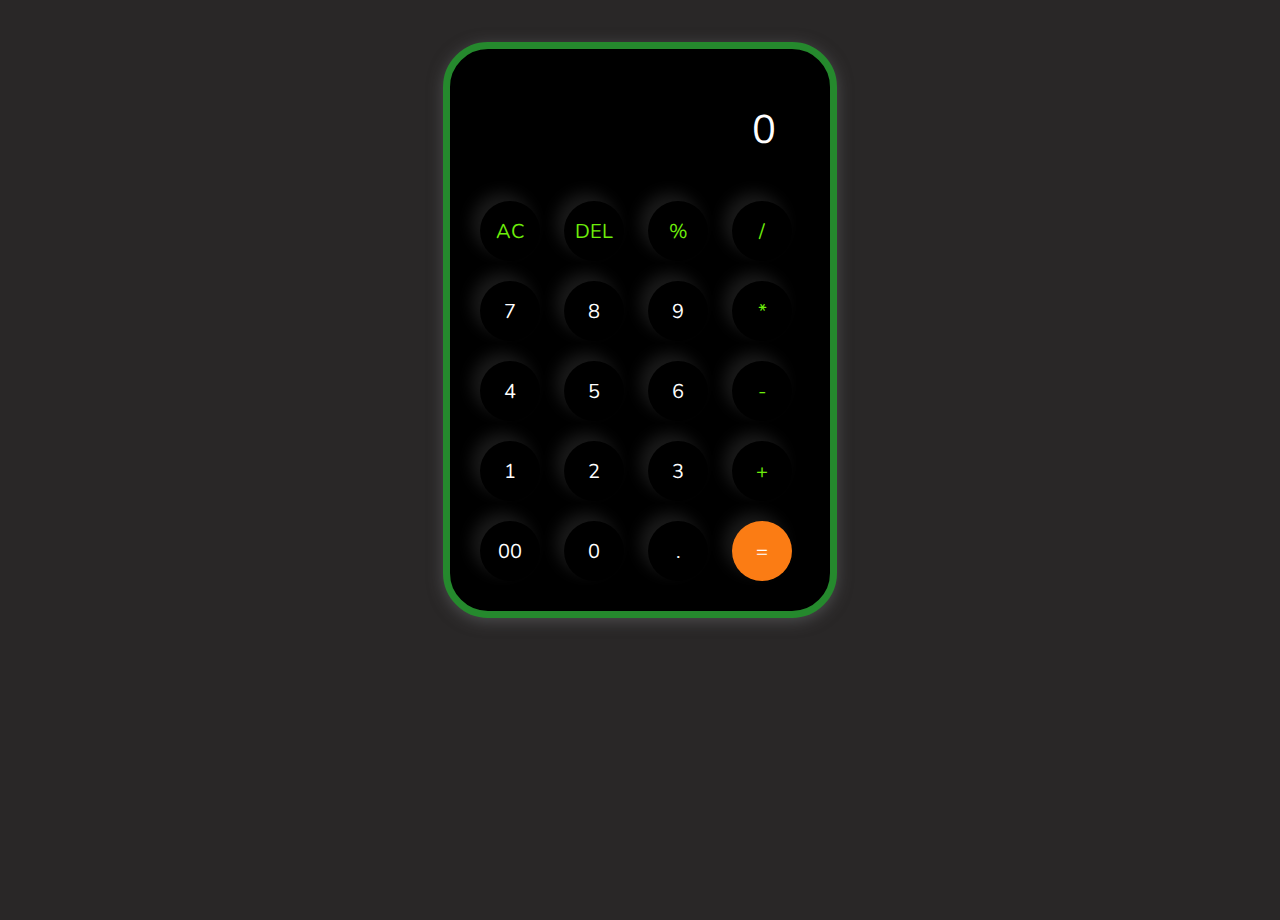
<file: Level-1_Task-03-Calculator/index.html>
<!DOCTYPE html>
<html lang="en">
  <head>
    <meta charset="UTF-8" />
    <meta name="viewport" content="width=device-width, initial-scale=1.0" />
    <title>Calculator-Talha Zain</title>
    <link rel="stylesheet" href="style.css" />
  </head>
  <body>
    <div class="container">
      <div class="calculator">
        <input type="text" id="inputBox" placeholder="0" />
        <div>
          <button class="operator">AC</button>
          <button class="operator">DEL</button>
          <button class="operator">%</button>
          <button class="operator">/</button>
        </div>
        <div>
          <button class="button">7</button>
          <button class="button">8</button>
          <button class="button">9</button>
          <button class="operator">*</button>
        </div>
        <div>
          <button class="button">4</button>
          <button class="button">5</button>
          <button class="button">6</button>
          <button class="operator">-</button>
        </div>
        <div>
          <button class="button">1</button>
          <button class="button">2</button>
          <button class="button">3</button>
          <button class="operator">+</button>
        </div>

        <div>
          <button class="button">00</button>
          <button class="button">0</button>
          <button class="button">.</button>
          <button class="equalbtn">=</button>
        </div>
      </div>
    </div>

    <script src="script.js"></script>
  </body>
</html>
</file>
<file: Level-1_Task-03-Calculator/style.css>
@import url("https://fonts.googleapis.com/css2?family=Merriweather&family=Nunito&display=swap");

* {
  margin: 0;
  padding: 0;
  box-sizing: border-box;
  font-family: "Merriweather", serif;
  font-family: "Nunito", sans-serif;
}

body {
  width: 100%;
  height: 100vh;
  background:rgb(41, 39, 39)
}
.container {
  display: flex;
  justify-content: center;
  align-items: center;
  background:rgb(41, 39, 39);
  margin: 20px 0px;
}
.calculator {
  border: 7px solid rgb(37 137 45);
  padding: 20px;
  border-radius: 45px;
  background: black;
  box-shadow: 0px 3px 15px rgba(113, 115, 119, 0.5);
  margin-bottom: -620px;
}

input {
  width: 320px;
  border: none;
  padding: 24px;
  margin: 10px;
  background: transparent;
  box-shadow: 0px 3px 15px rgbs(84, 84, 84, 0.1);
  font-size: 40px;
  text-align: right;
  cursor: pointer;
  color: #ffffff;
}

input::placeholder {
  color: #ffffff;
}

button {
  border: none;
  width: 60px;
  height: 60px;
  margin: 10px;
  border-radius: 50%;
  background: transparent;
  color: #ffffff;
  font-size: 20px;
  box-shadow: -8px -8px 15px rgba(255, 255, 255, 0.1);
  cursor: pointer;
}

.equalbtn {
  background-color: #fb7c14;
}

.operator {
  color: #6dee0a;
}
</file>
